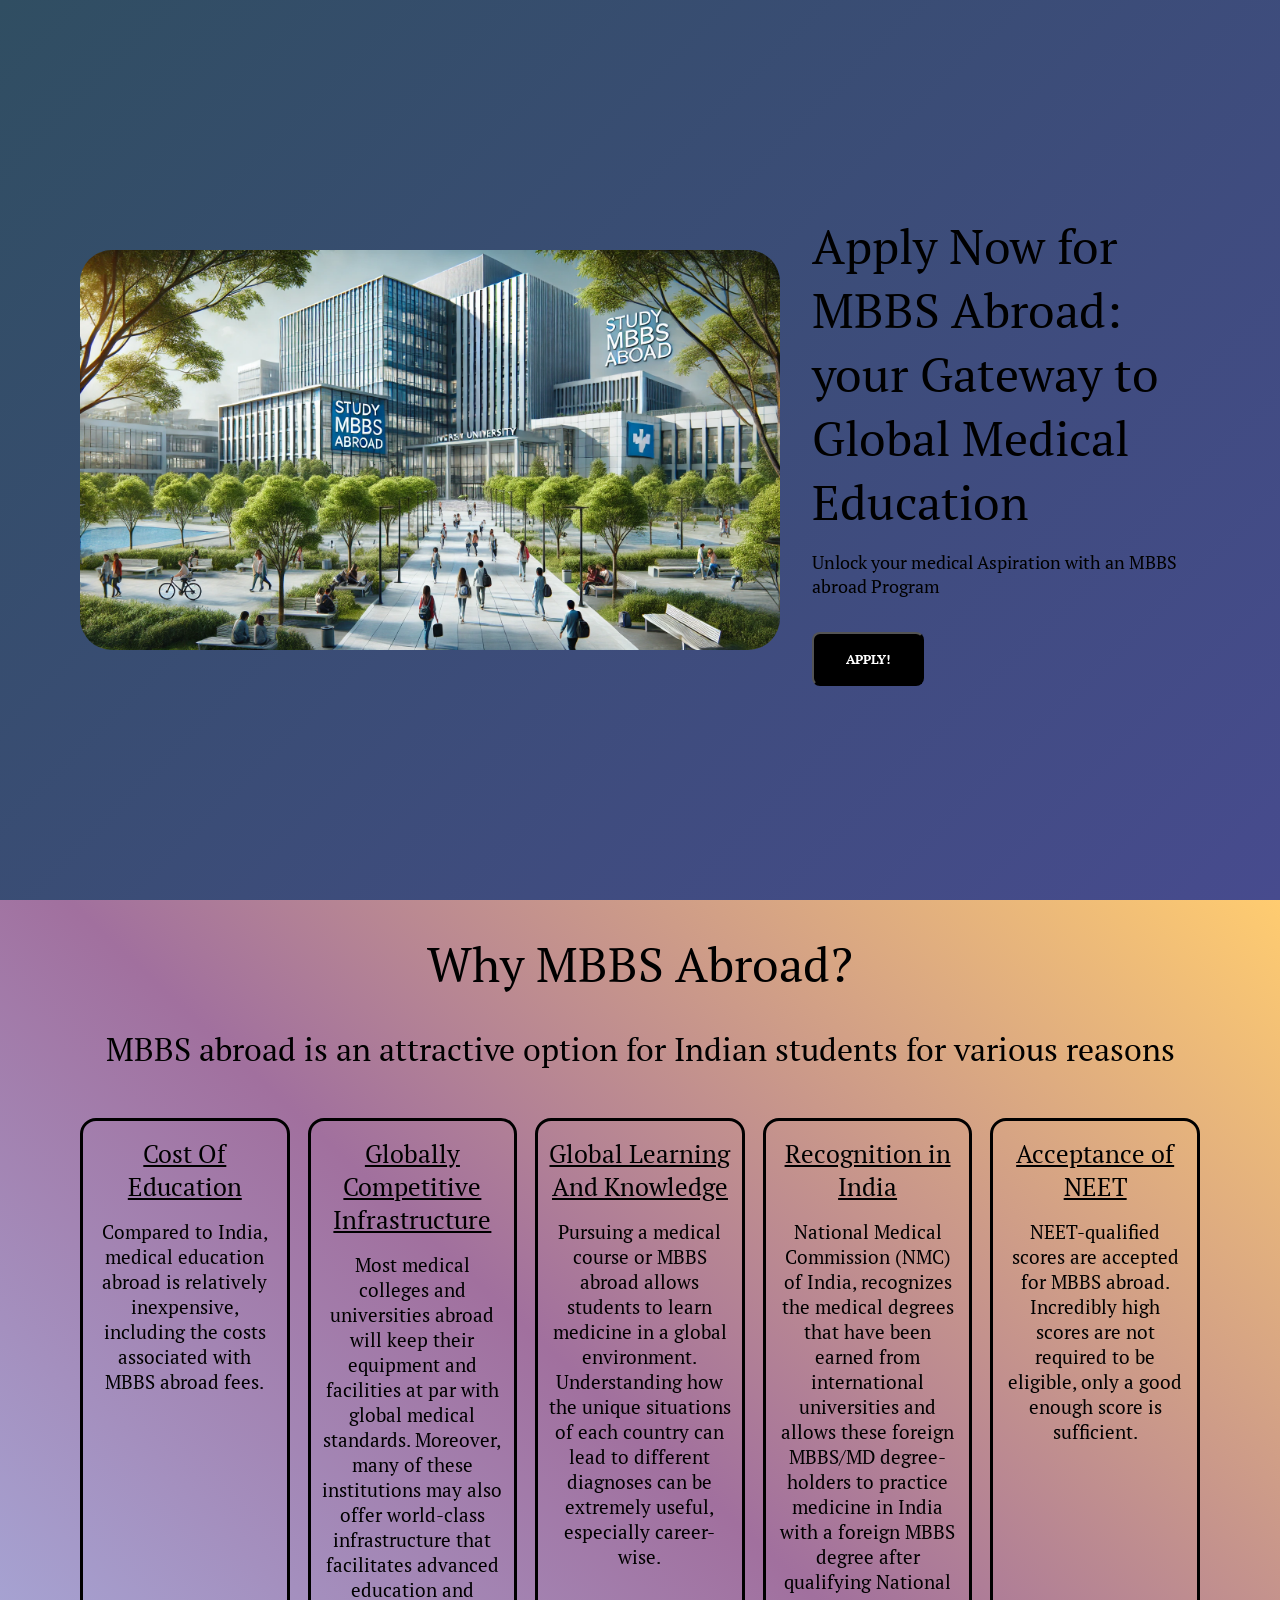
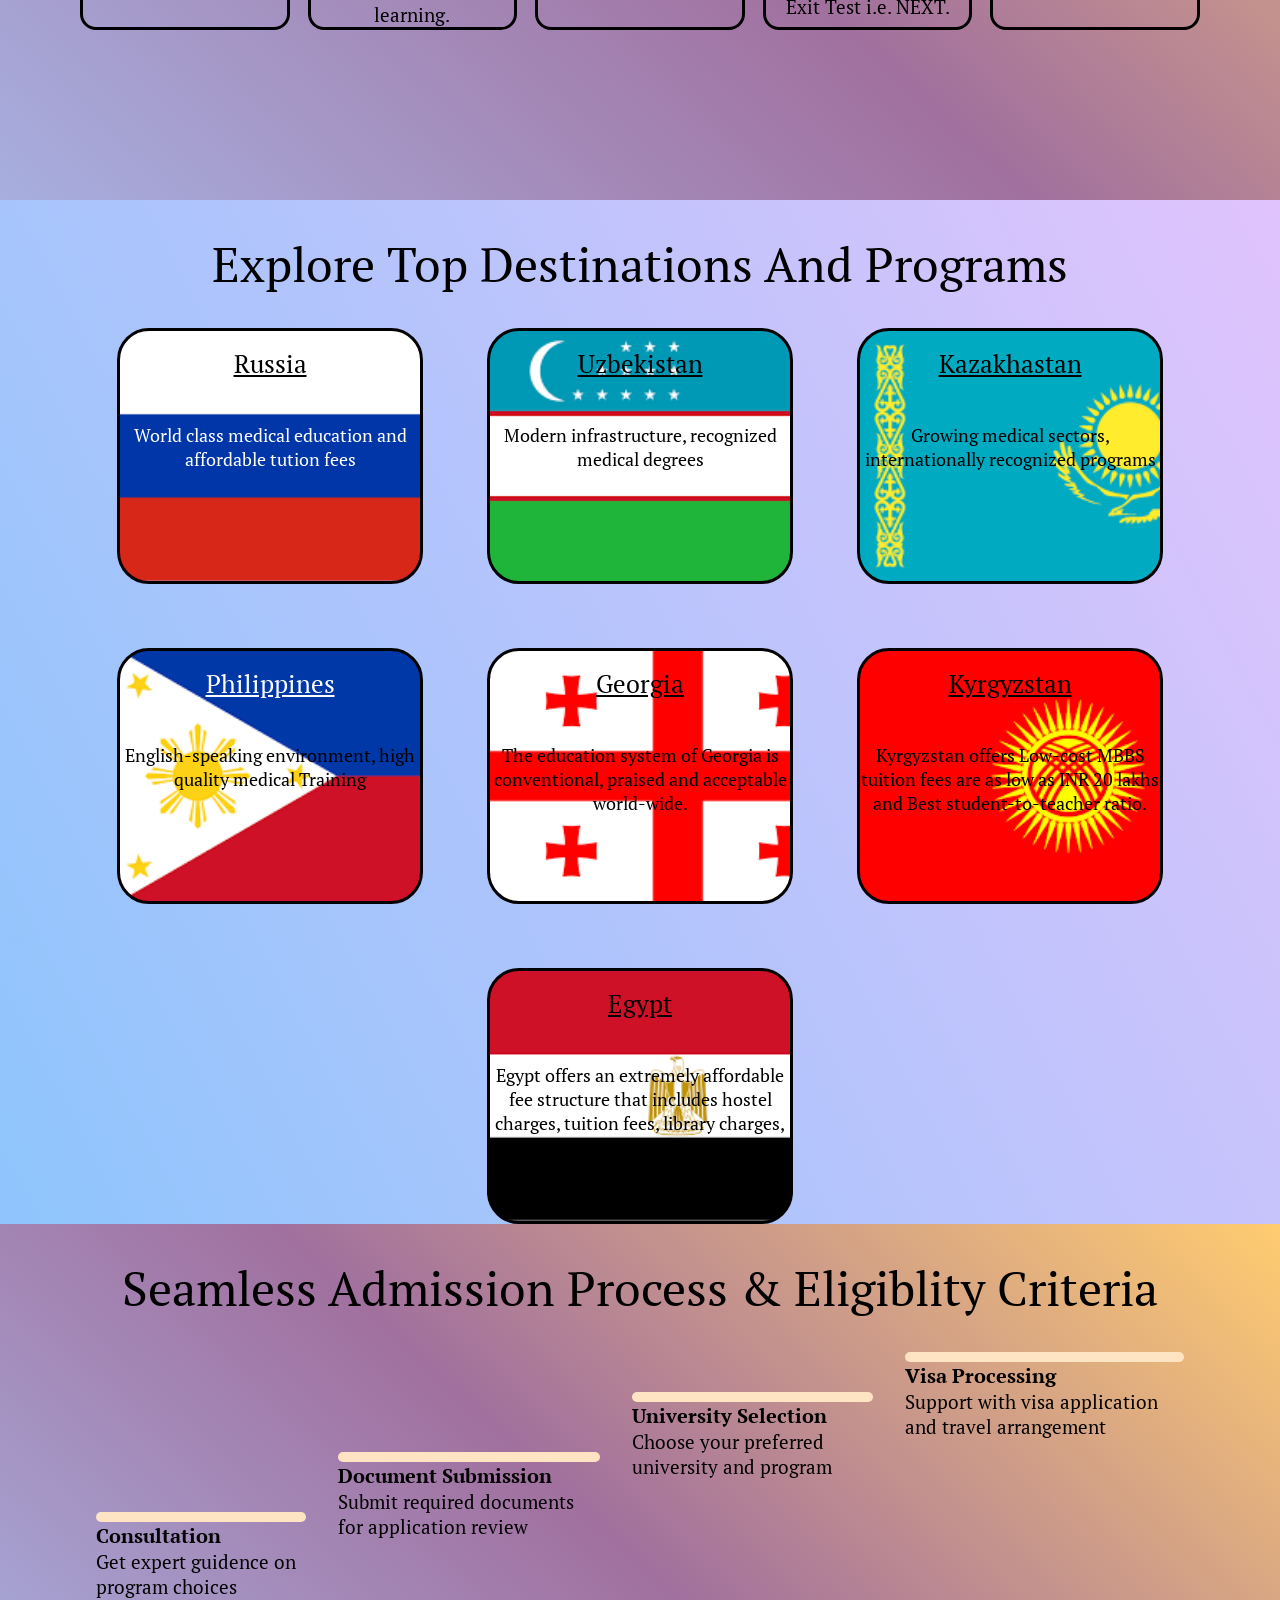
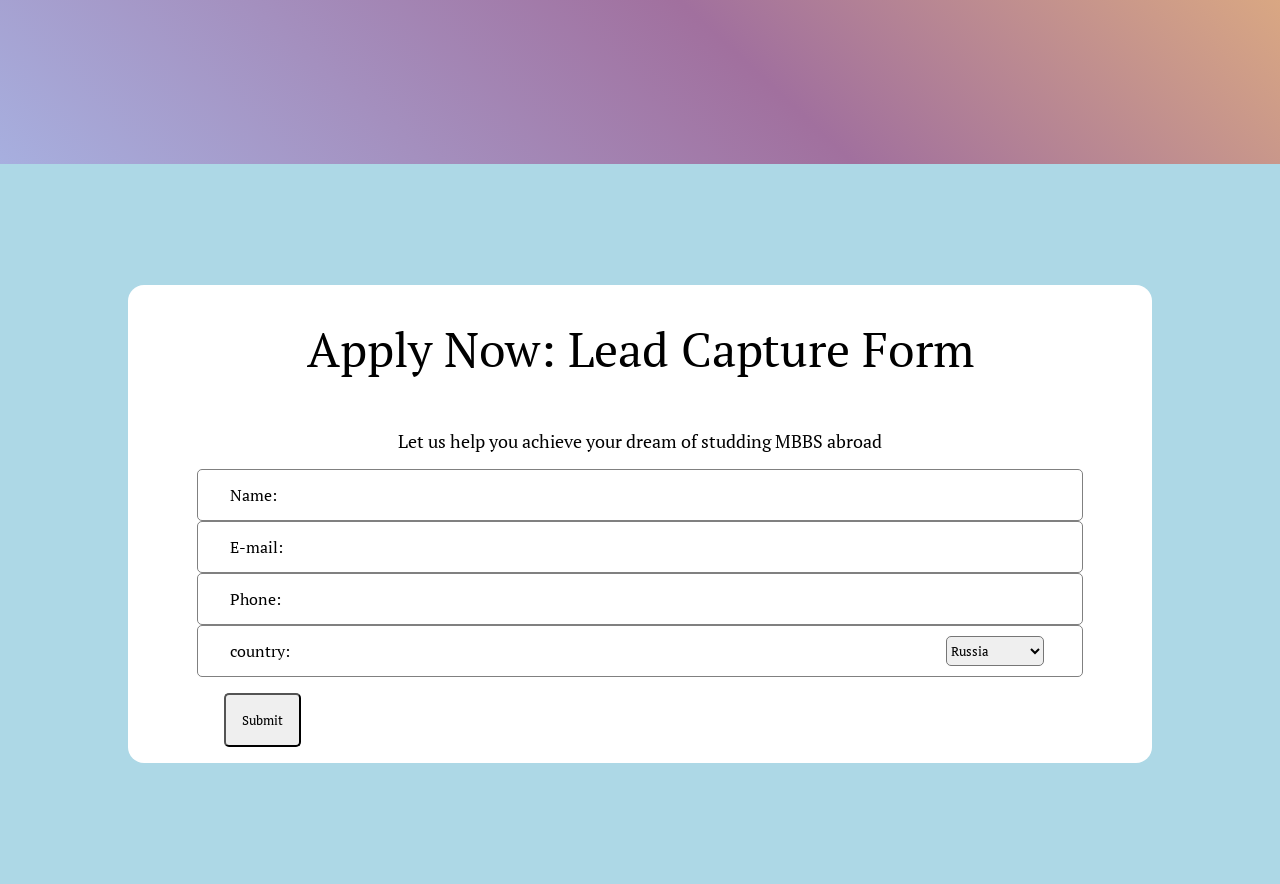
<file: index.html>
<!DOCTYPE html>
<html lang="en">
<head>
    <meta charset="UTF-8">
    <meta name="viewport" content="width=device-width, initial-scale=1.0">
    <title>Study MBBS Abroad</title>
    <link rel="preconnect" href="https://fonts.googleapis.com">
<link rel="preconnect" href="https://fonts.gstatic.com" crossorigin>
<link href="https://fonts.googleapis.com/css2?family=PT+Serif:ital,wght@0,400;0,700;1,400;1,700&display=swap" rel="stylesheet">
<!-- Google tag (gtag.js) -->
<script async src="https://www.googletagmanager.com/gtag/js?id=G-07MR48F451"></script>
<script>
  window.dataLayer = window.dataLayer || [];
  function gtag(){dataLayer.push(arguments);}
  gtag('js', new Date());

  gtag('config', 'G-07MR48F451');
  
</script>
    <link rel="stylesheet" href="style.css">
    <script src="script.js" defer ></script>
</head>
<body>
   <main>
    <div class="outerLayer">
       <div class="sameSection">
         <section class="heroSectionContainer">
            <img class="image" src="img1.webp"></img>
            <div class="contentContainer">
                <p class="applyNow">Apply Now for MBBS Abroad: <span>your Gateway to Global Medical Education</span></p>
                <p class="description">Unlock your medical Aspiration with an MBBS abroad Program</p>
                <button onclick="{alert('please fill the form given below')}">APPLY!</button>
            </div>
        </section>

        <section class="benefits">
            <p class="heading">Why MBBS Abroad?</p>
           <p class="description2">MBBS abroad is an attractive option for Indian students for various reasons</p> 
           <div class="contentContainer2">
            <div><span>Cost Of Education</span> <p>Compared to India, medical education abroad is relatively inexpensive, including the costs associated with MBBS abroad fees.</p></div>
            <div><span>Globally Competitive Infrastructure</span><p>Most medical colleges and universities abroad will keep their equipment and facilities at par with global medical standards. Moreover, many of these institutions may also offer world-class infrastructure that facilitates advanced education and learning.</p></div>
            <div><span>Global Learning And Knowledge</span><p>Pursuing a medical course or MBBS abroad allows students to learn medicine in a global environment. Understanding how the unique situations of each country can lead to different diagnoses can be extremely useful, especially career-wise.</p></div>
            <div><span>Recognition in India</span><p>National Medical Commission (NMC) of India, recognizes the medical degrees that have been earned from international universities and allows these foreign MBBS/MD degree-holders to practice medicine in India with a foreign MBBS degree after qualifying National Exit Test i.e. NEXT.</p></div>
            <div><span>Acceptance of NEET</span> <p>NEET-qualified scores are accepted for MBBS abroad. Incredibly high scores are not required to be eligible, only a good enough score is sufficient.</p></div>
           </div>
        </section>
       </div>

        <section class="topCountries">
         <p class="heading">Explore Top Destinations And Programs</p>
         <div class="content">
            <div class="russia"><span>Russia</span><p style="color: white;">World class medical education and affordable tution fees</p></div>
            <div class="Uzbekistan"><span >Uzbekistan</span><P>Modern infrastructure, recognized medical degrees</P></div>
            <div class="Kazakhastan"><span>Kazakhastan</span><p>Growing medical sectors, internationally recognized programs</p></div>
            <div class="Philippines"><span style="color: white;">Philippines</span><p>English-speaking environment, high quality medical Training</p></div>
            <div class="Georgia"><span>Georgia</span><p>The education system of Georgia is conventional, praised and acceptable world-wide.</p></div>
            <div class="Kyrgyzstan"><span>Kyrgyzstan</span><p>Kyrgyzstan offers Low-cost MBBS tuition fees are as low as INR 20 lakhs and Best student-to-teacher ratio.</p></div>
            <div class="Egypt"><span>Egypt</span><p>Egypt offers an extremely affordable fee structure that includes hostel charges, tuition fees, library charges, and more.</p></div>
         </div>
        </section>

        <section class="process">
            <p class="heading">Seamless Admission Process & Eligiblity Criteria</p>
            <div class="content">
                <div class="first"><p class="empty"></p><span>Consultation</span><p>Get expert guidence on program choices</p></div>
                <div class="second"><p class="empty"></p><span>Document Submission</span><p>Submit required documents for application review</p></div>
                <div class="third"><p class="empty"></p><span>University Selection</span><p>Choose your preferred university and program</p></div>
                <div class="fourth"><p class="empty"></p><span>Visa Processing</span><p>Support with visa application and travel arrangement</p></div>
                
            </div>
        </section>
   </main>

   <footer>
    <form action="submit.html" onsubmit="return validating()">
        <p class="heading">Apply Now: Lead Capture Form</p>
        <p class="description">Let us help you achieve your dream of studding MBBS abroad</p>
        <div>
            <label for=""></label>
            <span>Name:</span>
            <input id="name" type="text">
        </div>
        <div>
            <label for=""></label>
            <span>E-mail:</span>
            <input id="email" type="text">
        </div>
        <div>
            <label for=""></label>
            <span>Phone:</span>
            <input id="number" type="number">
        </div>
        <div>
            <label for=""></label>
            <span>country:</span>
            <select id="select">
                <option>Russia</option>
                <option>Kazakhastan</option>
                <option>Egypt</option>
                <option>Kyrgyzstan</option>
                <option>Georgia</option>
                <option>Philippines</option>
                <option>Uzbekistan</option>
            </select>
        </div>
        <button type="submit">Submit</button>
    </form>
   </footer>
    </div>
</body>
</html>
</file>
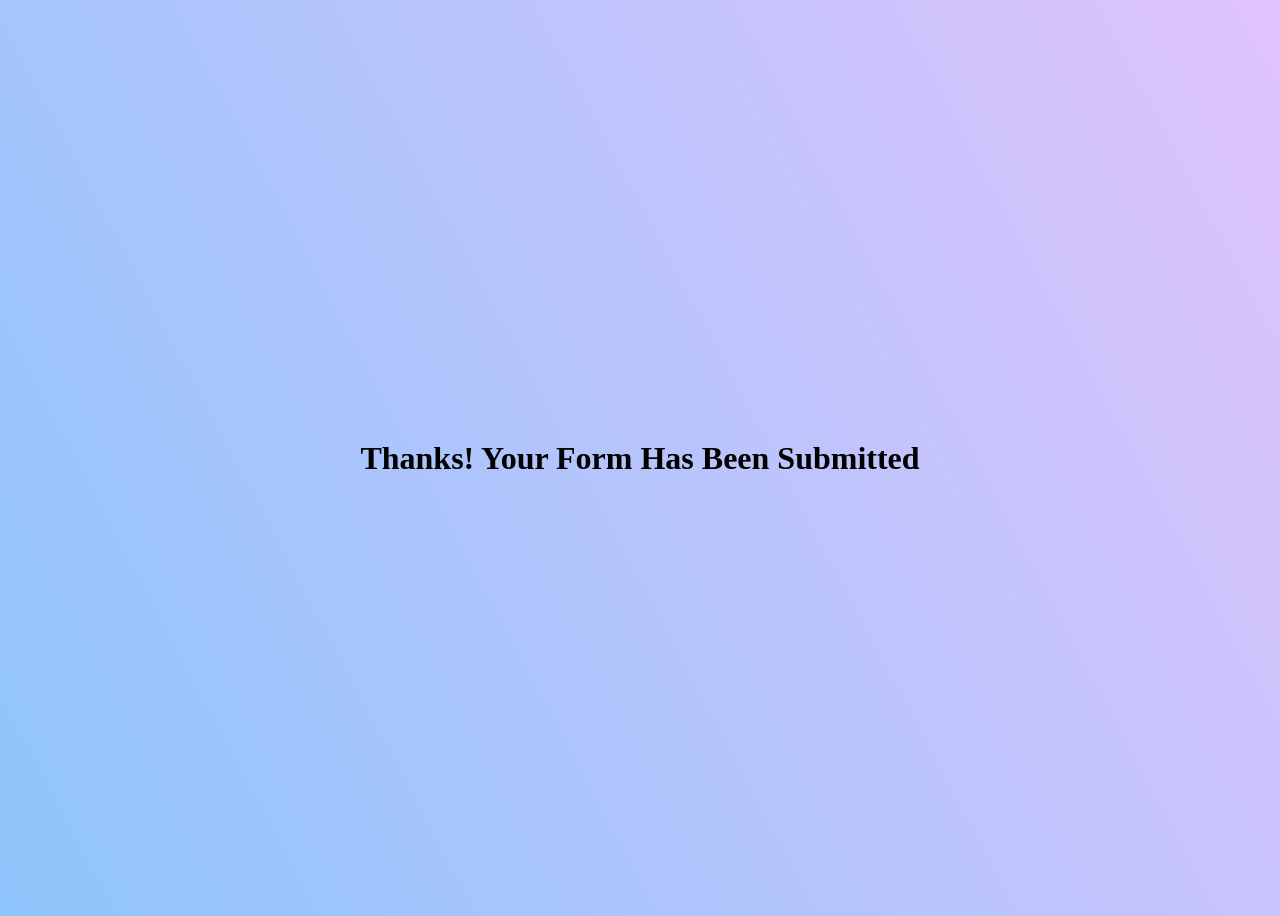
<file: submit.html>
<!DOCTYPE html>
<html lang="en">
<head>
    <meta charset="UTF-8">
    <meta name="viewport" content="width=device-width, initial-scale=1.0">
    <title>submit</title>
    <link rel="stylesheet" href="submit.css">
</head>
<body>
    <h1>Thanks! Your Form Has Been Submitted</h1>
</body>
</html>
</file>
<file: style.css>
* {
    padding: 0px;
    margin: 0px;
    font-family: "PT Serif", serif;
    font-weight: 400;
    font-style: normal;
}

.image {
    max-width: 700px;
    border-radius: 2rem;

}

.heroSectionContainer {
    display: flex;
    align-items: center;
    justify-content: center;
    min-height: 100vh;
    font-size: 3rem;
    padding-inline: 5rem;
    gap: 2rem;
    background-color: #8BC6EC;
    background-image: linear-gradient(135deg, #304e62 0%, #474b8e 100%);
   
}

.description {
    font-size: large;
    padding-block: 1rem;
}

.contentContainer button {
    padding: 1rem 2rem;
    border-radius: 8px;
    font-weight: bold;
    background-color: black;
    color: white;
}

.benefits {
    min-height: 100vh;
    display: flex;
    flex-direction: column;
    align-items: center;
    font-size: larger;
    background-color: #a7afdf;
    background-image: linear-gradient(43deg, #a7afdf 0%, #a1709e 46%, #FFCC70 100%);
    text-align: center;
}

.heading {
    font-size: 3rem;
    padding-block: 2rem;
}

.benefits .description2 {
    padding-bottom: 3rem;
    font-size: 2rem;
}

.contentContainer2 {
    display: flex;
    gap: 18px;
    padding-inline: 5rem;
}

.contentContainer2 div {
    border: 3px solid black;
    border-radius: 1rem;
    width: 100%;
    min-height: 400px;
    padding-inline: 10px;
    text-align: center;
}

.contentContainer2 div span {
    display: inline-block;
    font-size: 25px;
    min-height: 60px;
    text-align: center;
    padding-block: 1rem;
    text-decoration: underline;
}

.topCountries {
    min-height: 100vh;
    text-align: center;
    background-color: #8EC5FC;
    background-image: linear-gradient(62deg, #8EC5FC 0%, #E0C3FC 100%);

}

.topCountries .content {
    display: flex;
    justify-content: center;
    flex-wrap: wrap;
    gap: 4rem;
    padding-inline: 2rem;
    font-size: large;
    font-weight: bold;

}

.topCountries .content div {
    border: 3px solid black;
    max-width: 300px;
    min-height: 250px;
    border-radius: 2rem;
    
    background-size: cover;
}

.topCountries .content div span {
    display: inline-block;
    font-size: 25px;
    min-height: 60px;
    text-align: center;
    padding-block: 1rem;
    text-decoration: underline;
}

.process {
    min-height: 60vh;
    display: flex;
    flex-direction: column;
    align-items: center;
    background-color: #a7afdf;
    background-image: linear-gradient(43deg, #a7afdf 0%, #a1709e 46%, #FFCC70 100%);
    font-size: larger;
    padding-inline: 6rem;
}

.process .content .empty {
    height: 10px;
    background-color: bisque;
    border-radius: 2rem;
}

.process .content {
    display: flex;
    gap: 2rem;
}

.process .content span {
    font-size: 20px;
    font-weight: bold;
}

.process .first {
    padding-top: 160px;
}

.process .second {
    padding-top: 100px;
}

.process .third {
    padding-top: 40px;
}

footer {
    min-height: 80vh;
    display: flex;
    flex-direction: column;
    align-items: center;
    justify-content: center;
    background-color: lightblue;
}

form {
    border-radius: 1rem;
    width: 80%;
    display: flex;
    align-items: center;
    flex-direction: column;
    background-color: white;
}

form div {
    width: 80%;
    padding-inline: 2rem;
    display: flex;
    align-items: center;
    height: 50px;
    border-radius: 5px;
    border: 1px solid grey;
}

form div input {
    width: 90%;
    height: 90%;
    outline: none;
    border: none;
}

form div select {
    height: 30px;
    margin-left: 80%;
    border-radius: 5px;
}

form button {
    padding: 1rem;
    align-self: start;
    padding: 1rem;
    margin: 1rem 6rem;
    border-radius: 5px;
}

form .description {
    padding-bottom: 1rem;
}

.topCountries  .content .russia{
    background-image: url(russia.png);
}
.topCountries  .content .Egypt{
    background-image: url(egypt.png);
}
.topCountries  .content .Uzbekistan{
    background-image: url(Uzbekistan.png);
}
.topCountries  .content .Georgia{
    background-image: url(georgia.png);
}
.topCountries  .content .Kyrgyzstan{
    background-image: url(kyrgyzstan.png);
}
.topCountries  .content .Philippines{
    background-image: url(philippines.png);
}
.topCountries  .content .Kazakhastan{
    background-image: url(kazakhastan.png);
}

@media(max-width: 1265px){
    .heroSectionContainer {
        display: flex;
        flex-direction: column;
        align-items: center;
        justify-content: center;
    }
    .heroSectionContainer .contentContainer{
        text-align: center;
    }
    .heroSectionContainer .image{
        width: 400px;
    }
    .heroSectionContainer .applyNow{
        font-size: 2rem;
    }

    .benefits .contentContainer2{
        flex-direction: column;
       
    }
    .contentContainer2 div{
       min-height:min-content ;
    }
    .benefits .heading{
        font-size: 2rem;
       
    }
    .benefits .description2{
        font-size: 1rem;
    }
    .topCountries .heading{
        font-size: 2rem;
    }
    .process .content{
        flex-direction: column;
      
    }
    .process .first {
        padding-top: 30px;
    }
    
    .process .second {
        padding-top: 30px;
    }
    .process .third {
        padding-top: 30px;
    }
    form{
        text-align: center;
    }
    form .heading{
        font-size: 1rem;
    }
    form .description{
        font-size: 1rem;
    }
    form div select{
        margin-left: 10%;
    }
    form button{
        margin-inline: 8rem;
    }
}
</file>
<file: submit.css>
body{
    display: flex;
    justify-content: center;
    align-items: center;
    background-color: #8EC5FC;
    background-image: linear-gradient(62deg, #8EC5FC 0%, #E0C3FC 100%);
    height: 100vh;
}
</file>
